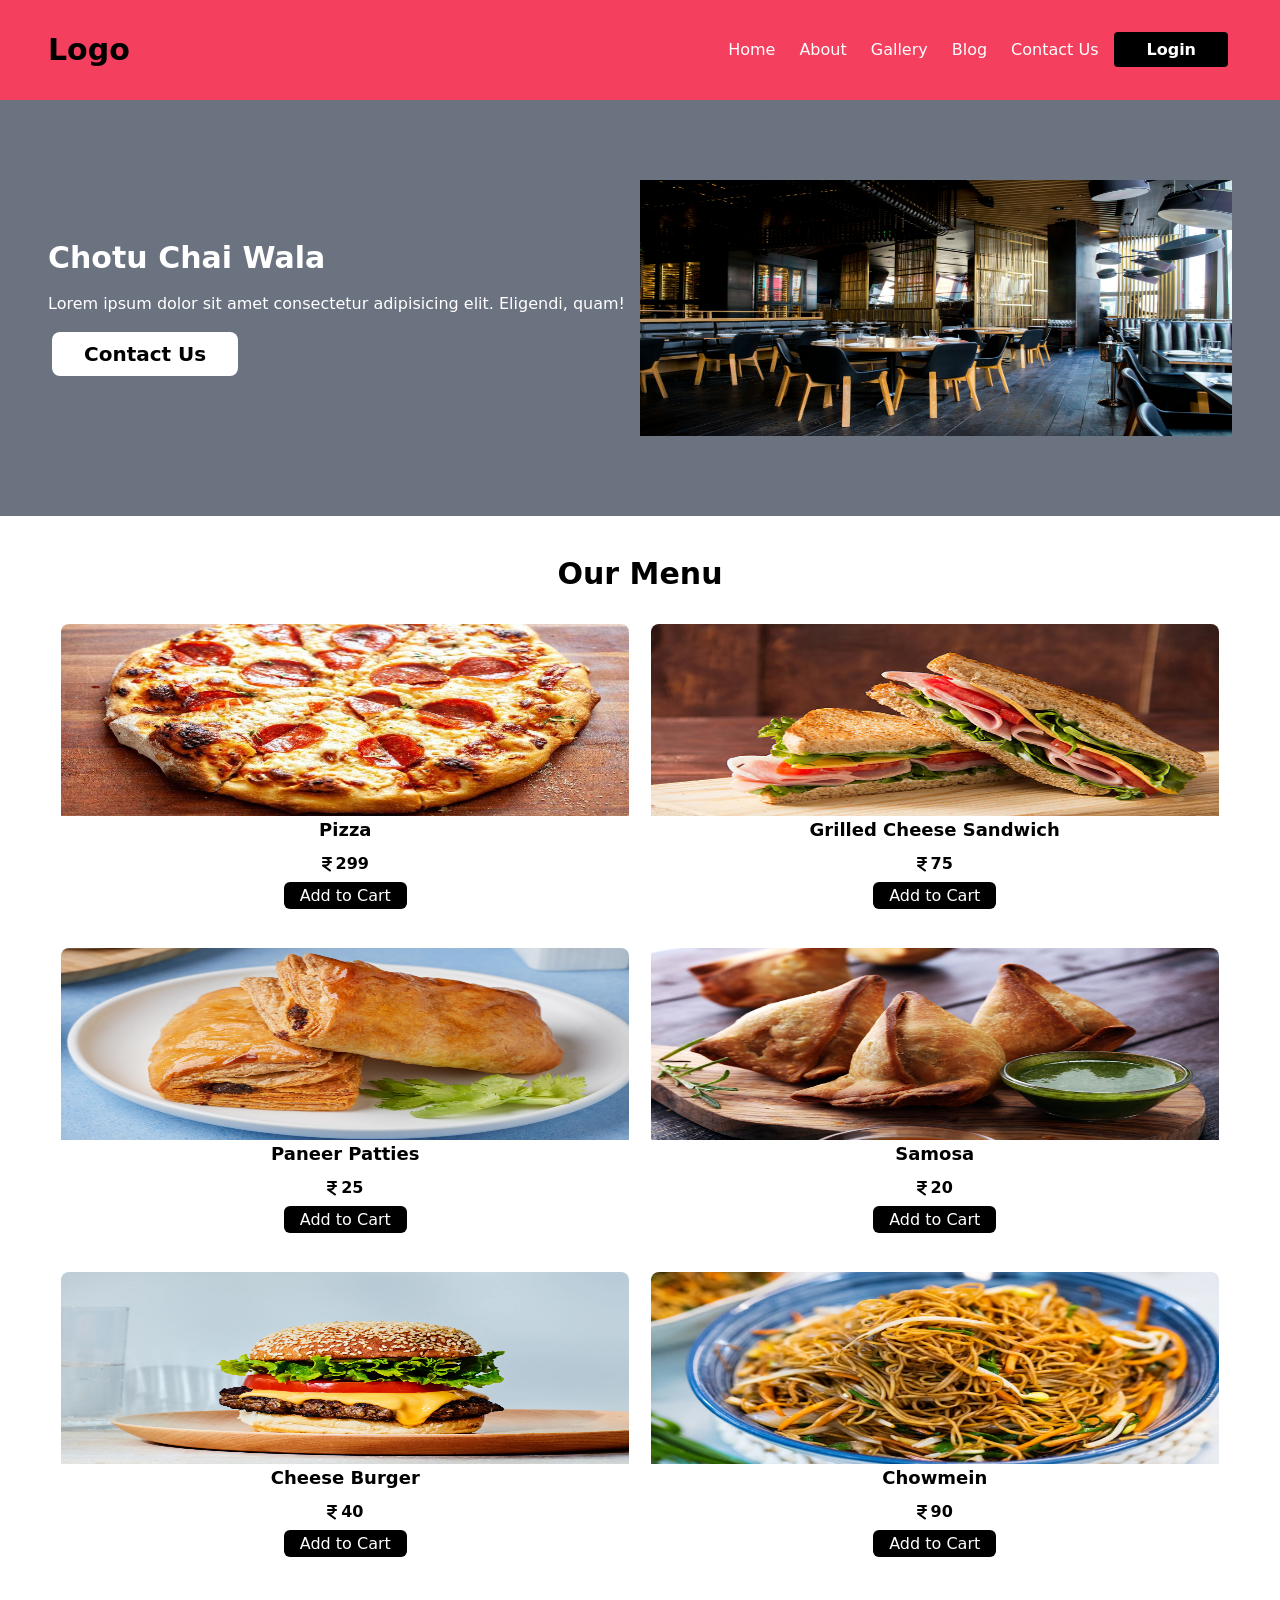
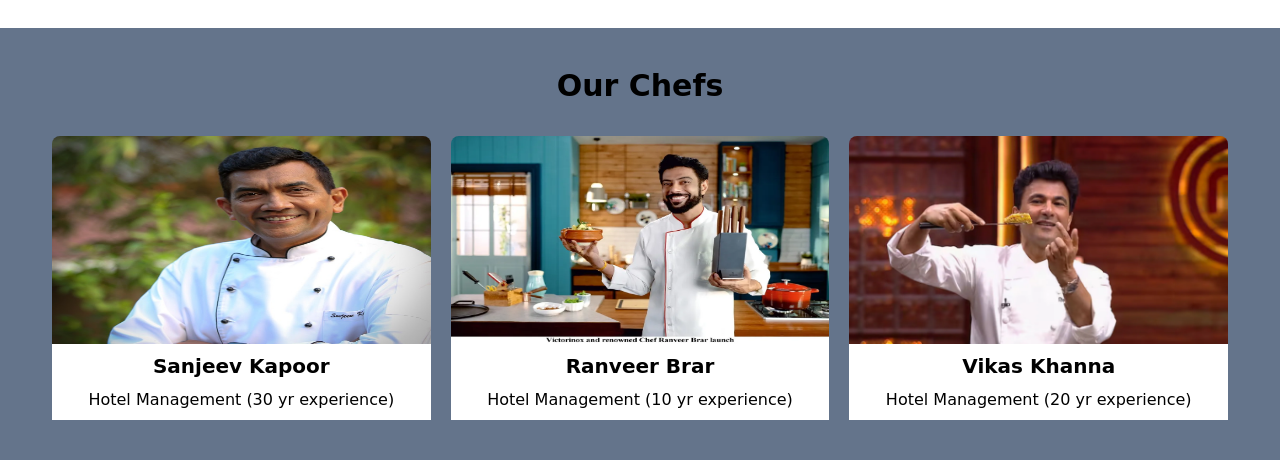
<file: Tailwind/src/index.html>
<!DOCTYPE html>
<html lang="en">
  <head>
    <meta charset="UTF-8" />
    <meta name="viewport" content="width=device-width, initial-scale=1.0" />
    <title>Tailwind Layout</title>
    <link
      rel="stylesheet"
      href="https://cdnjs.cloudflare.com/ajax/libs/font-awesome/6.7.2/css/all.min.css"
      integrity="sha512-Evv84Mr4kqVGRNSgIGL/F/aIDqQb7xQ2vcrdIwxfjThSH8CSR7PBEakCr51Ck+w+/U6swU2Im1vVX0SVk9ABhg=="
      crossorigin="anonymous"
      referrerpolicy="no-referrer"
    />
    <link rel="stylesheet" href="output.css" />
  </head>
  <body>
    <div id="wrapper">
      <header class="bg-rose-500 flex justify-between items-center px-12 py-8">
        <h1 class="font-bold text-3xl">Logo</h1>
        <ul class="flex">
          <li><a href="" class="text-white px-2 mx-1">Home</a></li>
          <li><a href="" class="text-white px-2 mx-1">About</a></li>
          <li><a href="" class="text-white px-2 mx-1">Gallery</a></li>
          <li><a href="" class="text-white px-2 mx-1">Blog</a></li>
          <li><a href="" class="text-white px-2 mx-1">Contact Us</a></li>
          <li>
            <a
              href=""
              class="text-white rounded bg-black px-8 py-2 mx-1 font-bold hover:bg-white hover:text-black"
              >Login</a
            >
          </li>
        </ul>
      </header>

      <section id="hero" class="bg-gray-500 py-20 px-12 flex items-center">
        <div class="w-2/4 text-white">
          <h2 class="font-bold text-3xl mb-4">Chotu Chai Wala</h2>
          <p class="mb-2">
            Lorem ipsum dolor sit amet consectetur adipisicing elit. Eligendi,
            quam!
          </p>
          <a
            href=""
            class="text-black rounded-lg inline-block mt-2 bg-white px-8 py-2 text-xl mx-1 font-bold hover:bg-black hover:text-white"
            >Contact Us</a
          >
        </div>
        <div class="w-2/4">
          <img class="h-64 w-full" src="images/resturent.jpeg" alt="" />
        </div>
      </section>

      <section id="menu" class="px-12 py-10">
        <h2 class="font-bold mb-8 text-3xl text-center">Our Menu</h2>

        <div class="menu-wrapper flex flex-wrap justify-evenly gap-2">
          <div class="card max-[500]:w-full w-[48%] min-[900px]:w-[30%] mb-8 text-center">
            <img
              src="images/pizza.jpg"
              alt=""
              class="h-48 w-full rounded-t-lg"
            />
            <h4 class="font-bold mb-2 text-lg">Pizza</h4>
            <p class="mb-2 flex items-center justify-center gap-1 font-bold">
              <i class="fa-solid fa-indian-rupee-sign"></i> 299
            </p>
            <a
              href=""
              class="bg-black text-white px-4 py-1 rounded-md hover:bg-red-400 hover:text-white"
              >Add to Cart</a
            >
          </div>
          <div class="card max-[500]:w-full w-[48%] min-[900px]:w-[30%] mb-8 text-center">
            <img
              src="images/sandwich.jpg"
              alt=""
              class="h-48 w-full rounded-t-lg"
            />
            <h4 class="font-bold mb-2 text-lg">Grilled Cheese Sandwich</h4>
            <p class="mb-2 flex items-center justify-center gap-1 font-bold">
              <i class="fa-solid fa-indian-rupee-sign"></i> 75
            </p>
            <a
              href=""
              class="bg-black text-white px-4 py-1 rounded-md hover:bg-red-400 hover:text-white"
              >Add to Cart</a
            >
          </div>
          <div class="card max-[500]:w-full w-[48%] min-[900px]:w-[30%] mb-8 text-center">
            <img
              src="images/patties.jpg"
              alt=""
              class="h-48 w-full rounded-t-lg"
            />
            <h4 class="font-bold mb-2 text-lg">Paneer Patties</h4>
            <p class="mb-2 flex items-center justify-center gap-1 font-bold">
              <i class="fa-solid fa-indian-rupee-sign"></i> 25
            </p>
            <a
              href=""
              class="bg-black text-white px-4 py-1 rounded-md hover:bg-red-400 hover:text-white"
              >Add to Cart</a
            >
          </div>
          <div class="card max-[500]:w-full w-[48%] min-[900px]:w-[30%] mb-8 text-center">
            <img
              src="images/samosa.jpg"
              alt=""
              class="h-48 w-full rounded-t-lg"
            />
            <h4 class="font-bold mb-2 text-lg">Samosa</h4>
            <p class="mb-2 flex items-center justify-center gap-1 font-bold">
              <i class="fa-solid fa-indian-rupee-sign"></i> 20
            </p>
            <a
              href=""
              class="bg-black text-white px-4 py-1 rounded-md hover:bg-red-400 hover:text-white"
              >Add to Cart</a
            >
          </div>
          <div class="card max-[500]:w-full w-[48%] min-[900px]:w-[30%] mb-8 text-center">
            <img
              src="images/burger.webp"
              alt=""
              class="h-48 w-full rounded-t-lg"
            />
            <h4 class="font-bold mb-2 text-lg">Cheese Burger</h4>
            <p class="mb-2 flex items-center justify-center gap-1 font-bold">
              <i class="fa-solid fa-indian-rupee-sign"></i> 40
            </p>
            <a
              href=""
              class="bg-black text-white px-4 py-1 rounded-md hover:bg-red-400 hover:text-white"
              >Add to Cart</a
            >
          </div>
          <div class="card max-[500]:w-full w-[48%] min-[900px]:w-[30%] mb-8 text-center">
            <img
              src="images/chaumin.webp"
              alt=""
              class="h-48 w-full rounded-t-lg"
            />
            <h4 class="font-bold mb-2 text-lg">Chowmein</h4>
            <p class="mb-2 flex items-center justify-center gap-1 font-bold">
              <i class="fa-solid fa-indian-rupee-sign"></i> 90
            </p>
            <a
              href=""
              class="bg-black text-white px-4 py-1 rounded-md hover:bg-red-400 hover:text-white"
              >Add to Cart</a
            >
          </div>
        </div>
      </section>

      <section id="chefs" class="px-12 py-10 bg-slate-500">
        <h2 class="font-bold mb-8 text-3xl text-center">Our Chefs</h2>

        <div class="chef-wrapper flex flex-wrap justify-evenly gap-4">
          <div class="card w-[32%]">
            <img
              src="images/sanjeev.jpg"
              alt=""
              class="h-52 w-full rounded-t-lg"
            />
            <div class="bg-white p-2 text-center">
              <p class="font-bold text-xl mb-2">Sanjeev Kapoor</p>
              <p>Hotel Management (30 yr experience)</p>
            </div>
          </div>
          <div class="card w-[32%]">
            <img
              src="images/ranvir_brar.webp"
              alt=""
              class="h-52 w-full rounded-t-lg"
            />
            <div class="bg-white p-2 text-center">
              <p class="font-bold text-xl mb-2">Ranveer Brar</p>
              <p>Hotel Management (10 yr experience)</p>
            </div>
          </div>
          <div class="card w-[32%]">
            <img
              src="images/Vikas-Khanna.webp"
              alt=""
              class="h-52 w-full rounded-t-lg"
            />
            <div class="bg-white p-2 text-center">
              <p class="font-bold text-xl mb-2">Vikas Khanna</p>
              <p>Hotel Management (20 yr experience)</p>
            </div>
          </div>
        </div>
      </section>
    </div>
  </body>
</html>
</file>
<file: Tailwind/src/output.css>
*, ::before, ::after {
  --tw-border-spacing-x: 0;
  --tw-border-spacing-y: 0;
  --tw-translate-x: 0;
  --tw-translate-y: 0;
  --tw-rotate: 0;
  --tw-skew-x: 0;
  --tw-skew-y: 0;
  --tw-scale-x: 1;
  --tw-scale-y: 1;
  --tw-pan-x:  ;
  --tw-pan-y:  ;
  --tw-pinch-zoom:  ;
  --tw-scroll-snap-strictness: proximity;
  --tw-gradient-from-position:  ;
  --tw-gradient-via-position:  ;
  --tw-gradient-to-position:  ;
  --tw-ordinal:  ;
  --tw-slashed-zero:  ;
  --tw-numeric-figure:  ;
  --tw-numeric-spacing:  ;
  --tw-numeric-fraction:  ;
  --tw-ring-inset:  ;
  --tw-ring-offset-width: 0px;
  --tw-ring-offset-color: #fff;
  --tw-ring-color: rgb(59 130 246 / 0.5);
  --tw-ring-offset-shadow: 0 0 #0000;
  --tw-ring-shadow: 0 0 #0000;
  --tw-shadow: 0 0 #0000;
  --tw-shadow-colored: 0 0 #0000;
  --tw-blur:  ;
  --tw-brightness:  ;
  --tw-contrast:  ;
  --tw-grayscale:  ;
  --tw-hue-rotate:  ;
  --tw-invert:  ;
  --tw-saturate:  ;
  --tw-sepia:  ;
  --tw-drop-shadow:  ;
  --tw-backdrop-blur:  ;
  --tw-backdrop-brightness:  ;
  --tw-backdrop-contrast:  ;
  --tw-backdrop-grayscale:  ;
  --tw-backdrop-hue-rotate:  ;
  --tw-backdrop-invert:  ;
  --tw-backdrop-opacity:  ;
  --tw-backdrop-saturate:  ;
  --tw-backdrop-sepia:  ;
  --tw-contain-size:  ;
  --tw-contain-layout:  ;
  --tw-contain-paint:  ;
  --tw-contain-style:  ;
}

::backdrop {
  --tw-border-spacing-x: 0;
  --tw-border-spacing-y: 0;
  --tw-translate-x: 0;
  --tw-translate-y: 0;
  --tw-rotate: 0;
  --tw-skew-x: 0;
  --tw-skew-y: 0;
  --tw-scale-x: 1;
  --tw-scale-y: 1;
  --tw-pan-x:  ;
  --tw-pan-y:  ;
  --tw-pinch-zoom:  ;
  --tw-scroll-snap-strictness: proximity;
  --tw-gradient-from-position:  ;
  --tw-gradient-via-position:  ;
  --tw-gradient-to-position:  ;
  --tw-ordinal:  ;
  --tw-slashed-zero:  ;
  --tw-numeric-figure:  ;
  --tw-numeric-spacing:  ;
  --tw-numeric-fraction:  ;
  --tw-ring-inset:  ;
  --tw-ring-offset-width: 0px;
  --tw-ring-offset-color: #fff;
  --tw-ring-color: rgb(59 130 246 / 0.5);
  --tw-ring-offset-shadow: 0 0 #0000;
  --tw-ring-shadow: 0 0 #0000;
  --tw-shadow: 0 0 #0000;
  --tw-shadow-colored: 0 0 #0000;
  --tw-blur:  ;
  --tw-brightness:  ;
  --tw-contrast:  ;
  --tw-grayscale:  ;
  --tw-hue-rotate:  ;
  --tw-invert:  ;
  --tw-saturate:  ;
  --tw-sepia:  ;
  --tw-drop-shadow:  ;
  --tw-backdrop-blur:  ;
  --tw-backdrop-brightness:  ;
  --tw-backdrop-contrast:  ;
  --tw-backdrop-grayscale:  ;
  --tw-backdrop-hue-rotate:  ;
  --tw-backdrop-invert:  ;
  --tw-backdrop-opacity:  ;
  --tw-backdrop-saturate:  ;
  --tw-backdrop-sepia:  ;
  --tw-contain-size:  ;
  --tw-contain-layout:  ;
  --tw-contain-paint:  ;
  --tw-contain-style:  ;
}

/*
! tailwindcss v3.4.17 | MIT License | https://tailwindcss.com
*/

/*
1. Prevent padding and border from affecting element width. (https://github.com/mozdevs/cssremedy/issues/4)
2. Allow adding a border to an element by just adding a border-width. (https://github.com/tailwindcss/tailwindcss/pull/116)
*/

*,
::before,
::after {
  box-sizing: border-box;
  /* 1 */
  border-width: 0;
  /* 2 */
  border-style: solid;
  /* 2 */
  border-color: #e5e7eb;
  /* 2 */
}

::before,
::after {
  --tw-content: '';
}

/*
1. Use a consistent sensible line-height in all browsers.
2. Prevent adjustments of font size after orientation changes in iOS.
3. Use a more readable tab size.
4. Use the user's configured `sans` font-family by default.
5. Use the user's configured `sans` font-feature-settings by default.
6. Use the user's configured `sans` font-variation-settings by default.
7. Disable tap highlights on iOS
*/

html,
:host {
  line-height: 1.5;
  /* 1 */
  -webkit-text-size-adjust: 100%;
  /* 2 */
  -moz-tab-size: 4;
  /* 3 */
  -o-tab-size: 4;
     tab-size: 4;
  /* 3 */
  font-family: ui-sans-serif, system-ui, sans-serif, "Apple Color Emoji", "Segoe UI Emoji", "Segoe UI Symbol", "Noto Color Emoji";
  /* 4 */
  font-feature-settings: normal;
  /* 5 */
  font-variation-settings: normal;
  /* 6 */
  -webkit-tap-highlight-color: transparent;
  /* 7 */
}

/*
1. Remove the margin in all browsers.
2. Inherit line-height from `html` so users can set them as a class directly on the `html` element.
*/

body {
  margin: 0;
  /* 1 */
  line-height: inherit;
  /* 2 */
}

/*
1. Add the correct height in Firefox.
2. Correct the inheritance of border color in Firefox. (https://bugzilla.mozilla.org/show_bug.cgi?id=190655)
3. Ensure horizontal rules are visible by default.
*/

hr {
  height: 0;
  /* 1 */
  color: inherit;
  /* 2 */
  border-top-width: 1px;
  /* 3 */
}

/*
Add the correct text decoration in Chrome, Edge, and Safari.
*/

abbr:where([title]) {
  -webkit-text-decoration: underline dotted;
          text-decoration: underline dotted;
}

/*
Remove the default font size and weight for headings.
*/

h1,
h2,
h3,
h4,
h5,
h6 {
  font-size: inherit;
  font-weight: inherit;
}

/*
Reset links to optimize for opt-in styling instead of opt-out.
*/

a {
  color: inherit;
  text-decoration: inherit;
}

/*
Add the correct font weight in Edge and Safari.
*/

b,
strong {
  font-weight: bolder;
}

/*
1. Use the user's configured `mono` font-family by default.
2. Use the user's configured `mono` font-feature-settings by default.
3. Use the user's configured `mono` font-variation-settings by default.
4. Correct the odd `em` font sizing in all browsers.
*/

code,
kbd,
samp,
pre {
  font-family: ui-monospace, SFMono-Regular, Menlo, Monaco, Consolas, "Liberation Mono", "Courier New", monospace;
  /* 1 */
  font-feature-settings: normal;
  /* 2 */
  font-variation-settings: normal;
  /* 3 */
  font-size: 1em;
  /* 4 */
}

/*
Add the correct font size in all browsers.
*/

small {
  font-size: 80%;
}

/*
Prevent `sub` and `sup` elements from affecting the line height in all browsers.
*/

sub,
sup {
  font-size: 75%;
  line-height: 0;
  position: relative;
  vertical-align: baseline;
}

sub {
  bottom: -0.25em;
}

sup {
  top: -0.5em;
}

/*
1. Remove text indentation from table contents in Chrome and Safari. (https://bugs.chromium.org/p/chromium/issues/detail?id=999088, https://bugs.webkit.org/show_bug.cgi?id=201297)
2. Correct table border color inheritance in all Chrome and Safari. (https://bugs.chromium.org/p/chromium/issues/detail?id=935729, https://bugs.webkit.org/show_bug.cgi?id=195016)
3. Remove gaps between table borders by default.
*/

table {
  text-indent: 0;
  /* 1 */
  border-color: inherit;
  /* 2 */
  border-collapse: collapse;
  /* 3 */
}

/*
1. Change the font styles in all browsers.
2. Remove the margin in Firefox and Safari.
3. Remove default padding in all browsers.
*/

button,
input,
optgroup,
select,
textarea {
  font-family: inherit;
  /* 1 */
  font-feature-settings: inherit;
  /* 1 */
  font-variation-settings: inherit;
  /* 1 */
  font-size: 100%;
  /* 1 */
  font-weight: inherit;
  /* 1 */
  line-height: inherit;
  /* 1 */
  letter-spacing: inherit;
  /* 1 */
  color: inherit;
  /* 1 */
  margin: 0;
  /* 2 */
  padding: 0;
  /* 3 */
}

/*
Remove the inheritance of text transform in Edge and Firefox.
*/

button,
select {
  text-transform: none;
}

/*
1. Correct the inability to style clickable types in iOS and Safari.
2. Remove default button styles.
*/

button,
input:where([type='button']),
input:where([type='reset']),
input:where([type='submit']) {
  -webkit-appearance: button;
  /* 1 */
  background-color: transparent;
  /* 2 */
  background-image: none;
  /* 2 */
}

/*
Use the modern Firefox focus style for all focusable elements.
*/

:-moz-focusring {
  outline: auto;
}

/*
Remove the additional `:invalid` styles in Firefox. (https://github.com/mozilla/gecko-dev/blob/2f9eacd9d3d995c937b4251a5557d95d494c9be1/layout/style/res/forms.css#L728-L737)
*/

:-moz-ui-invalid {
  box-shadow: none;
}

/*
Add the correct vertical alignment in Chrome and Firefox.
*/

progress {
  vertical-align: baseline;
}

/*
Correct the cursor style of increment and decrement buttons in Safari.
*/

::-webkit-inner-spin-button,
::-webkit-outer-spin-button {
  height: auto;
}

/*
1. Correct the odd appearance in Chrome and Safari.
2. Correct the outline style in Safari.
*/

[type='search'] {
  -webkit-appearance: textfield;
  /* 1 */
  outline-offset: -2px;
  /* 2 */
}

/*
Remove the inner padding in Chrome and Safari on macOS.
*/

::-webkit-search-decoration {
  -webkit-appearance: none;
}

/*
1. Correct the inability to style clickable types in iOS and Safari.
2. Change font properties to `inherit` in Safari.
*/

::-webkit-file-upload-button {
  -webkit-appearance: button;
  /* 1 */
  font: inherit;
  /* 2 */
}

/*
Add the correct display in Chrome and Safari.
*/

summary {
  display: list-item;
}

/*
Removes the default spacing and border for appropriate elements.
*/

blockquote,
dl,
dd,
h1,
h2,
h3,
h4,
h5,
h6,
hr,
figure,
p,
pre {
  margin: 0;
}

fieldset {
  margin: 0;
  padding: 0;
}

legend {
  padding: 0;
}

ol,
ul,
menu {
  list-style: none;
  margin: 0;
  padding: 0;
}

/*
Reset default styling for dialogs.
*/

dialog {
  padding: 0;
}

/*
Prevent resizing textareas horizontally by default.
*/

textarea {
  resize: vertical;
}

/*
1. Reset the default placeholder opacity in Firefox. (https://github.com/tailwindlabs/tailwindcss/issues/3300)
2. Set the default placeholder color to the user's configured gray 400 color.
*/

input::-moz-placeholder, textarea::-moz-placeholder {
  opacity: 1;
  /* 1 */
  color: #9ca3af;
  /* 2 */
}

input::placeholder,
textarea::placeholder {
  opacity: 1;
  /* 1 */
  color: #9ca3af;
  /* 2 */
}

/*
Set the default cursor for buttons.
*/

button,
[role="button"] {
  cursor: pointer;
}

/*
Make sure disabled buttons don't get the pointer cursor.
*/

:disabled {
  cursor: default;
}

/*
1. Make replaced elements `display: block` by default. (https://github.com/mozdevs/cssremedy/issues/14)
2. Add `vertical-align: middle` to align replaced elements more sensibly by default. (https://github.com/jensimmons/cssremedy/issues/14#issuecomment-634934210)
   This can trigger a poorly considered lint error in some tools but is included by design.
*/

img,
svg,
video,
canvas,
audio,
iframe,
embed,
object {
  display: block;
  /* 1 */
  vertical-align: middle;
  /* 2 */
}

/*
Constrain images and videos to the parent width and preserve their intrinsic aspect ratio. (https://github.com/mozdevs/cssremedy/issues/14)
*/

img,
video {
  max-width: 100%;
  height: auto;
}

/* Make elements with the HTML hidden attribute stay hidden by default */

[hidden]:where(:not([hidden="until-found"])) {
  display: none;
}

.mx-1 {
  margin-left: 0.25rem;
  margin-right: 0.25rem;
}

.mb-4 {
  margin-bottom: 1rem;
}

.ml-6 {
  margin-left: 1.5rem;
}

.mt-2 {
  margin-top: 0.5rem;
}

.mt-1 {
  margin-top: 0.25rem;
}

.mt-3 {
  margin-top: 0.75rem;
}

.mb-2 {
  margin-bottom: 0.5rem;
}

.mb-8 {
  margin-bottom: 2rem;
}

.inline-block {
  display: inline-block;
}

.flex {
  display: flex;
}

.h-72 {
  height: 18rem;
}

.h-48 {
  height: 12rem;
}

.h-52 {
  height: 13rem;
}

.h-64 {
  height: 16rem;
}

.w-2\/4 {
  width: 50%;
}

.w-full {
  width: 100%;
}

.w-\[48\%\] {
  width: 48%;
}

.w-\[32\%\] {
  width: 32%;
}

.flex-wrap {
  flex-wrap: wrap;
}

.items-center {
  align-items: center;
}

.justify-center {
  justify-content: center;
}

.justify-between {
  justify-content: space-between;
}

.justify-around {
  justify-content: space-around;
}

.justify-evenly {
  justify-content: space-evenly;
}

.gap-1 {
  gap: 0.25rem;
}

.gap-2 {
  gap: 0.5rem;
}

.gap-4 {
  gap: 1rem;
}

.gap-x-3 {
  -moz-column-gap: 0.75rem;
       column-gap: 0.75rem;
}

.gap-y-5 {
  row-gap: 1.25rem;
}

.rounded {
  border-radius: 0.25rem;
}

.rounded-lg {
  border-radius: 0.5rem;
}

.rounded-md {
  border-radius: 0.375rem;
}

.rounded-xl {
  border-radius: 0.75rem;
}

.rounded-t-lg {
  border-top-left-radius: 0.5rem;
  border-top-right-radius: 0.5rem;
}

.bg-gray-500 {
  --tw-bg-opacity: 1;
  background-color: rgb(107 114 128 / var(--tw-bg-opacity, 1));
}

.bg-red-800 {
  --tw-bg-opacity: 1;
  background-color: rgb(153 27 27 / var(--tw-bg-opacity, 1));
}

.bg-white {
  --tw-bg-opacity: 1;
  background-color: rgb(255 255 255 / var(--tw-bg-opacity, 1));
}

.bg-red-900 {
  --tw-bg-opacity: 1;
  background-color: rgb(127 29 29 / var(--tw-bg-opacity, 1));
}

.bg-slate-400 {
  --tw-bg-opacity: 1;
  background-color: rgb(148 163 184 / var(--tw-bg-opacity, 1));
}

.bg-slate-500 {
  --tw-bg-opacity: 1;
  background-color: rgb(100 116 139 / var(--tw-bg-opacity, 1));
}

.bg-slate-600 {
  --tw-bg-opacity: 1;
  background-color: rgb(71 85 105 / var(--tw-bg-opacity, 1));
}

.bg-black {
  --tw-bg-opacity: 1;
  background-color: rgb(0 0 0 / var(--tw-bg-opacity, 1));
}

.bg-rose-500 {
  --tw-bg-opacity: 1;
  background-color: rgb(244 63 94 / var(--tw-bg-opacity, 1));
}

.p-2 {
  padding: 0.5rem;
}

.px-12 {
  padding-left: 3rem;
  padding-right: 3rem;
}

.px-2 {
  padding-left: 0.5rem;
  padding-right: 0.5rem;
}

.px-8 {
  padding-left: 2rem;
  padding-right: 2rem;
}

.py-16 {
  padding-top: 4rem;
  padding-bottom: 4rem;
}

.py-2 {
  padding-top: 0.5rem;
  padding-bottom: 0.5rem;
}

.py-8 {
  padding-top: 2rem;
  padding-bottom: 2rem;
}

.px-3 {
  padding-left: 0.75rem;
  padding-right: 0.75rem;
}

.py-3 {
  padding-top: 0.75rem;
  padding-bottom: 0.75rem;
}

.py-6 {
  padding-top: 1.5rem;
  padding-bottom: 1.5rem;
}

.px-4 {
  padding-left: 1rem;
  padding-right: 1rem;
}

.py-1 {
  padding-top: 0.25rem;
  padding-bottom: 0.25rem;
}

.py-10 {
  padding-top: 2.5rem;
  padding-bottom: 2.5rem;
}

.py-20 {
  padding-top: 5rem;
  padding-bottom: 5rem;
}

.pr-3 {
  padding-right: 0.75rem;
}

.text-center {
  text-align: center;
}

.text-3xl {
  font-size: 1.875rem;
  line-height: 2.25rem;
}

.text-xl {
  font-size: 1.25rem;
  line-height: 1.75rem;
}

.text-2xl {
  font-size: 1.5rem;
  line-height: 2rem;
}

.text-6xl {
  font-size: 3.75rem;
  line-height: 1;
}

.text-lg {
  font-size: 1.125rem;
  line-height: 1.75rem;
}

.font-bold {
  font-weight: 700;
}

.text-black {
  --tw-text-opacity: 1;
  color: rgb(0 0 0 / var(--tw-text-opacity, 1));
}

.text-white {
  --tw-text-opacity: 1;
  color: rgb(255 255 255 / var(--tw-text-opacity, 1));
}

.text-zinc-300 {
  --tw-text-opacity: 1;
  color: rgb(212 212 216 / var(--tw-text-opacity, 1));
}

.shadow-lg {
  --tw-shadow: 0 10px 15px -3px rgb(0 0 0 / 0.1), 0 4px 6px -4px rgb(0 0 0 / 0.1);
  --tw-shadow-colored: 0 10px 15px -3px var(--tw-shadow-color), 0 4px 6px -4px var(--tw-shadow-color);
  box-shadow: var(--tw-ring-offset-shadow, 0 0 #0000), var(--tw-ring-shadow, 0 0 #0000), var(--tw-shadow);
}

.shadow-slate-300 {
  --tw-shadow-color: #cbd5e1;
  --tw-shadow: var(--tw-shadow-colored);
}

.hover\:bg-black:hover {
  --tw-bg-opacity: 1;
  background-color: rgb(0 0 0 / var(--tw-bg-opacity, 1));
}

.hover\:bg-violet-300:hover {
  --tw-bg-opacity: 1;
  background-color: rgb(196 181 253 / var(--tw-bg-opacity, 1));
}

.hover\:bg-red-400:hover {
  --tw-bg-opacity: 1;
  background-color: rgb(248 113 113 / var(--tw-bg-opacity, 1));
}

.hover\:bg-white:hover {
  --tw-bg-opacity: 1;
  background-color: rgb(255 255 255 / var(--tw-bg-opacity, 1));
}

.hover\:text-white:hover {
  --tw-text-opacity: 1;
  color: rgb(255 255 255 / var(--tw-text-opacity, 1));
}

.hover\:text-black:hover {
  --tw-text-opacity: 1;
  color: rgb(0 0 0 / var(--tw-text-opacity, 1));
}

@media (min-width: 768px) {
  .md\:w-\[32\%\] {
    width: 32%;
  }
}
</file>
